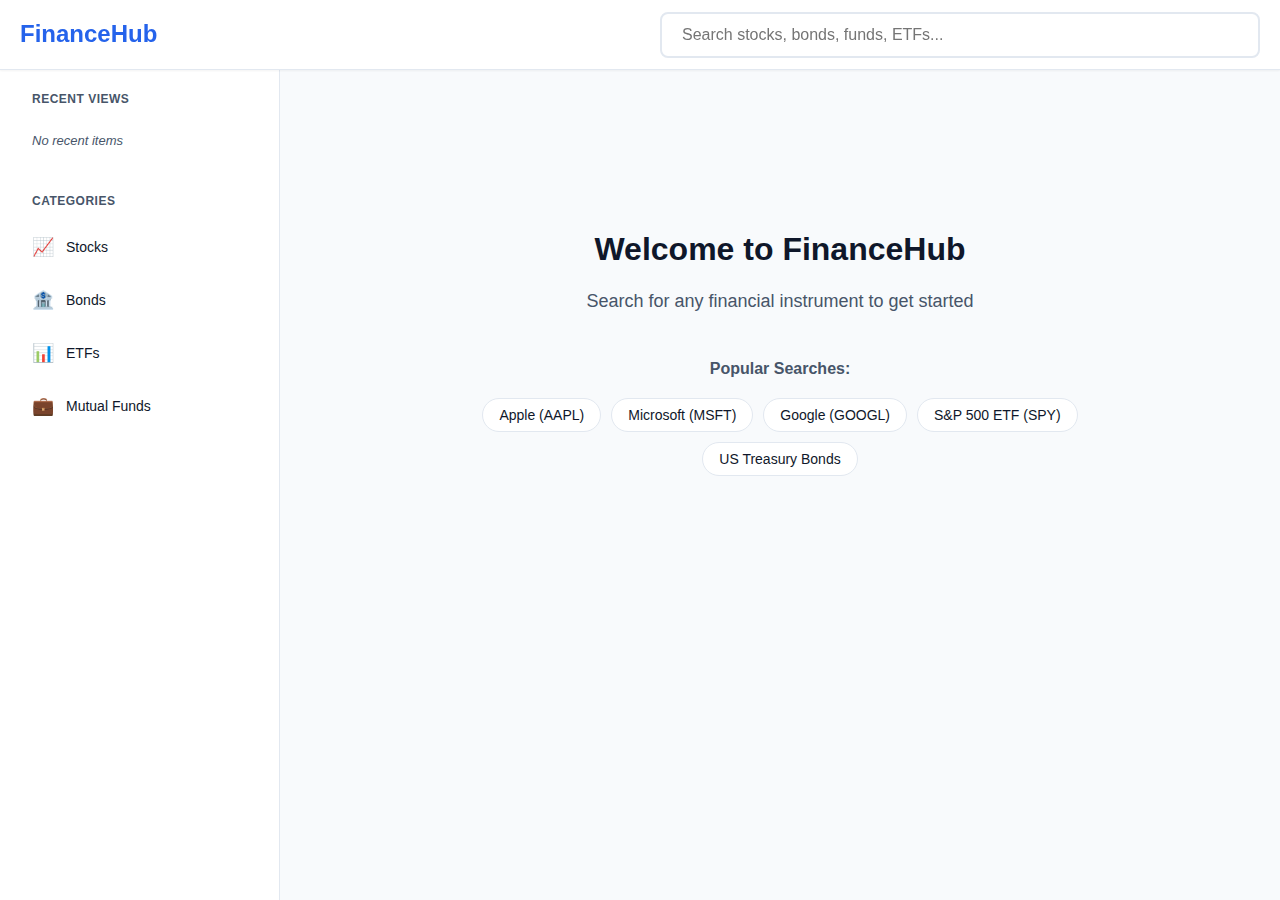
<file: index.html>
<!DOCTYPE html>
<html lang="en">
<head>
    <meta charset="UTF-8">
    <meta name="viewport" content="width=device-width, initial-scale=1.0">
    <title>Financial Search Portal - Prototype</title>
    <link rel="stylesheet" href="css/main.css">
    <link rel="stylesheet" href="css/navigation.css">
</head>
<body>
    <!-- Header with Search -->
    <header class="main-header">
        <div class="container">
            <div class="logo">
                <h1>FinanceHub</h1>
            </div>
            <div class="search-container">
                <input 
                    type="text" 
                    id="mainSearch" 
                    class="search-input" 
                    placeholder="Search stocks, bonds, funds, ETFs..."
                    autocomplete="off"
                >
                <div id="searchDropdown" class="search-dropdown hidden"></div>
            </div>
        </div>
    </header>

    <!-- Main Layout -->
    <div class="main-layout">
        <!-- Left Sidebar Navigation -->
        <aside class="sidebar" id="sidebar">
            <nav class="sidebar-nav">
                <div class="nav-section">
                    <h3>Recent Views</h3>
                    <ul id="recentNav" class="nav-list">
                        <li class="nav-item empty-state">No recent items</li>
                    </ul>
                </div>
                
                <div class="nav-section">
                    <h3>Categories</h3>
                    <ul class="nav-list">
                        <li class="nav-item">
                            <a href="#" data-category="stocks">
                                <span class="icon">📈</span>
                                Stocks
                            </a>
                        </li>
                        <li class="nav-item">
                            <a href="#" data-category="bonds">
                                <span class="icon">🏦</span>
                                Bonds
                            </a>
                        </li>
                        <li class="nav-item">
                            <a href="#" data-category="etfs">
                                <span class="icon">📊</span>
                                ETFs
                            </a>
                        </li>
                        <li class="nav-item">
                            <a href="#" data-category="mutual-funds">
                                <span class="icon">💼</span>
                                Mutual Funds
                            </a>
                        </li>
                    </ul>
                </div>
            </nav>
        </aside>

        <!-- Main Content Area -->
        <main class="main-content" id="mainContent">
            <div class="welcome-screen">
                <div class="welcome-content">
                    <h2>Welcome to FinanceHub</h2>
                    <p>Search for any financial instrument to get started</p>
                    <div class="quick-links">
                        <h3>Popular Searches:</h3>
                        <div class="tag-list">
                            <button class="tag" data-search="AAPL">Apple (AAPL)</button>
                            <button class="tag" data-search="MSFT">Microsoft (MSFT)</button>
                            <button class="tag" data-search="GOOGL">Google (GOOGL)</button>
                            <button class="tag" data-search="SPY">S&P 500 ETF (SPY)</button>
                            <button class="tag" data-search="US Treasury">US Treasury Bonds</button>
                        </div>
                    </div>
                </div>
            </div>
        </main>
    </div>

    <!-- Profile Navigation Overlay -->
    <div id="profileOverlay" class="profile-overlay hidden">
        <div class="overlay-content">
            <div class="overlay-header">
                <div class="overlay-title">
                    <h2 id="overlayTitle">Loading...</h2>
                    <p id="overlaySubtitle" class="subtitle"></p>
                </div>
                <button class="close-btn" id="closeOverlay">&times;</button>
            </div>
            <nav class="overlay-navigation">
                <h3>Table of Contents</h3>
                <ul id="overlayNav" class="overlay-nav-list">
                    <!-- Dynamically populated -->
                </ul>
            </nav>
        </div>
        <div class="overlay-backdrop" id="overlayBackdrop"></div>
    </div>

    <!-- Loading Indicator -->
    <div id="loadingIndicator" class="loading-indicator hidden">
        <div class="spinner"></div>
    </div>

    <!-- Scripts - ORDER IS IMPORTANT -->
    <script src="js/data.js"></script>
    <script src="js/router.js"></script>
    <script src="js/navigation.js"></script>
    <script src="js/search.js"></script>
    
    <!-- Test script to verify everything is loaded -->
    <script>
        console.log('Page loaded');
        console.log('FinancialData available:', typeof window.FinancialData !== 'undefined');
        console.log('Router available:', typeof window.Router !== 'undefined');
        console.log('Navigation available:', typeof window.Navigation !== 'undefined');
        console.log('Search available:', typeof window.Search !== 'undefined');
        
        // Test search functionality
        if (window.FinancialData) {
            console.log('Sample search for "apple":', window.FinancialData.searchItems('apple'));
        }
    </script>
</body>
</html>
</file>
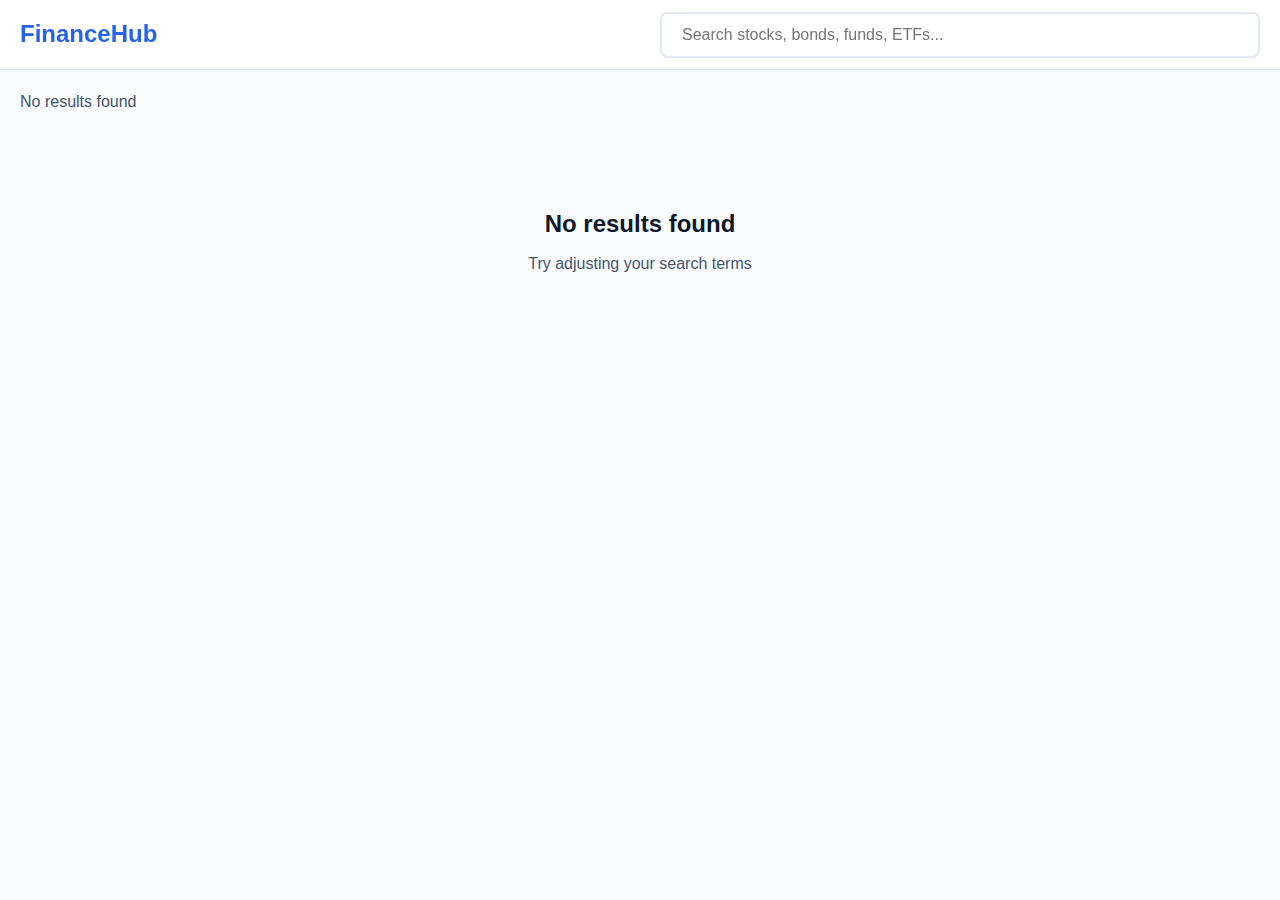
<file: search-results.html>
<!DOCTYPE html>
<html lang="en">
<head>
    <meta charset="UTF-8">
    <meta name="viewport" content="width=device-width, initial-scale=1.0">
    <title>Search Results - Financial Search Portal</title>
    <link rel="stylesheet" href="css/main.css">
    <link rel="stylesheet" href="css/navigation.css">
</head>
<body>
    <header class="main-header">
        <div class="container">
            <div class="logo">
                <a href="index.html"><h1>FinanceHub</h1></a>
            </div>
            <div class="search-container">
                <input 
                    type="text" 
                    id="mainSearch" 
                    class="search-input" 
                    placeholder="Search stocks, bonds, funds, ETFs..."
                    autocomplete="off"
                >
            </div>
        </div>
    </header>

    <div class="search-results-page">
        <div class="container">
            <div class="results-header">
                <h1>Search Results</h1>
                <p id="resultsCount" class="results-count"></p>
            </div>

            <div id="resultsContainer" class="results-grid">
                <!-- Dynamically populated -->
            </div>

            <div id="noResults" class="no-results hidden">
                <h2>No results found</h2>
                <p>Try adjusting your search terms</p>
            </div>
        </div>
    </div>

    <script src="js/data.js"></script>
    <script src="js/router.js"></script>
    <script>
        // Get search query from URL
        const urlParams = new URLSearchParams(window.location.search);
        const query = urlParams.get('q') || '';
        
        const searchInput = document.getElementById('mainSearch');
        searchInput.value = query;

        // Display results
        function displayResults(query) {
            const results = window.FinancialData.searchItems(query);
            const resultsContainer = document.getElementById('resultsContainer');
            const resultsCount = document.getElementById('resultsCount');
            const noResults = document.getElementById('noResults');

            if (results.length === 0) {
                resultsContainer.innerHTML = '';
                noResults.classList.remove('hidden');
                resultsCount.textContent = 'No results found';
                return;
            }

            noResults.classList.add('hidden');
            resultsCount.textContent = `Found ${results.length} result${results.length > 1 ? 's' : ''}`;

            // Group by category
            const grouped = results.reduce((acc, item) => {
                if (!acc[item.type]) acc[item.type] = [];
                acc[item.type].push(item);
                return acc;
            }, {});

            resultsContainer.innerHTML = Object.entries(grouped).map(([type, items]) => `
                <div class="results-category">
                    <h2 class="category-title">${type}</h2>
                    <div class="results-list">
                        ${items.map(item => `
                            <div class="result-card" data-id="${item.id}">
                                <div class="result-icon">${item.icon}</div>
                                <div class="result-info">
                                    <h3>${item.name}</h3>
                                    <p class="result-symbol">${item.symbol || item.id}</p>
                                    <p class="result-description">${item.description || ''}</p>
                                </div>
                                <button class="view-btn" onclick="window.location.href='index.html?item=${item.id}'">
                                    View Details →
                                </button>
                            </div>
                        `).join('')}
                    </div>
                </div>
            `).join('');
        }

        // Search on input
        searchInput.addEventListener('input', (e) => {
            const newQuery = e.target.value;
            const newUrl = new URL(window.location);
            newUrl.searchParams.set('q', newQuery);
            window.history.pushState({}, '', newUrl);
            displayResults(newQuery);
        });

        // Initial display
        displayResults(query);

        // Enter key redirects to first result
        searchInput.addEventListener('keypress', (e) => {
            if (e.key === 'Enter') {
                const results = window.FinancialData.searchItems(searchInput.value);
                if (results.length > 0) {
                    window.location.href = `index.html?item=${results[0].id}`;
                }
            }
        });
    </script>
</body>
</html>
</file>
<file: css/navigation.css>
/* Sidebar Navigation */
.sidebar {
    width: var(--sidebar-width);
    background: var(--surface);
    border-right: 1px solid var(--border);
    position: fixed;
    top: var(--header-height);
    left: 0;
    bottom: 0;
    overflow-y: auto;
    z-index: 50;
    transition: transform 0.3s ease;
}

.sidebar-nav {
    padding: 20px;
}

.nav-section {
    margin-bottom: 30px;
}

.nav-section h3 {
    font-size: 12px;
    text-transform: uppercase;
    letter-spacing: 0.5px;
    color: var(--text-secondary);
    margin-bottom: 12px;
    padding: 0 12px;
}

.nav-list {
    list-style: none;
}

.nav-item {
    margin-bottom: 4px;
}

.nav-item a,
.nav-item.empty-state {
    display: flex;
    align-items: center;
    gap: 12px;
    padding: 10px 12px;
    color: var(--text-primary);
    text-decoration: none;
    border-radius: 6px;
    transition: all 0.2s;
    font-size: 14px;
}

.nav-item a:hover {
    background: var(--background);
    color: var(--primary-color);
}

.nav-item a.active {
    background: rgba(37, 99, 235, 0.1);
    color: var(--primary-color);
    font-weight: 600;
}

.nav-item .icon {
    font-size: 18px;
}

.nav-item.empty-state {
    color: var(--text-secondary);
    font-size: 13px;
    font-style: italic;
}

/* Profile Navigation Overlay */
.profile-overlay {
    position: fixed;
    top: 0;
    left: 0;
    right: 0;
    bottom: 0;
    z-index: 200;
    display: flex;
    align-items: center;
    justify-content: center;
    opacity: 1;
    transition: opacity 0.3s ease;
}

.profile-overlay.hidden {
    opacity: 0;
    pointer-events: none;
}

.overlay-backdrop {
    position: absolute;
    top: 0;
    left: 0;
    right: 0;
    bottom: 0;
    background: rgba(0, 0, 0, 0.5);
    backdrop-filter: blur(4px);
}

.overlay-content {
    position: relative;
    background: var(--surface);
    border-radius: 16px;
    box-shadow: 0 20px 25px -5px rgba(0, 0, 0, 0.1), 0 10px 10px -5px rgba(0, 0, 0, 0.04);
    max-width: 500px;
    width: 90%;
    max-height: 80vh;
    overflow: hidden;
    display: flex;
    flex-direction: column;
    animation: slideUp 0.3s ease;
}

@keyframes slideUp {
    from {
        transform: translateY(20px);
        opacity: 0;
    }
    to {
        transform: translateY(0);
        opacity: 1;
    }
}

.overlay-header {
    padding: 24px;
    border-bottom: 1px solid var(--border);
    display: flex;
    justify-content: space-between;
    align-items: flex-start;
}

.overlay-title h2 {
    font-size: 24px;
    margin-bottom: 4px;
}

.subtitle {
    color: var(--text-secondary);
    font-size: 14px;
}

.close-btn {
    background: none;
    border: none;
    font-size: 32px;
    color: var(--text-secondary);
    cursor: pointer;
    width: 40px;
    height: 40px;
    display: flex;
    align-items: center;
    justify-content: center;
    border-radius: 6px;
    transition: all 0.2s;
    line-height: 1;
}

.close-btn:hover {
    background: var(--background);
    color: var(--text-primary);
}

.overlay-navigation {
    padding: 24px;
    overflow-y: auto;
    flex: 1;
}

.overlay-navigation h3 {
    font-size: 14px;
    text-transform: uppercase;
    letter-spacing: 0.5px;
    color: var(--text-secondary);
    margin-bottom: 16px;
}

.overlay-nav-list {
    list-style: none;
}

.overlay-nav-item {
    margin-bottom: 8px;
}

.overlay-nav-item a {
    display: block;
    padding: 12px 16px;
    color: var(--text-primary);
    text-decoration: none;
    border-radius: 6px;
    transition: all 0.2s;
    font-size: 15px;
    border: 1px solid transparent;
}

.overlay-nav-item a:hover {
    background: var(--background);
    border-color: var(--border);
}

.overlay-nav-item a.active {
    background: rgba(37, 99, 235, 0.1);
    color: var(--primary-color);
    border-color: var(--primary-color);
    font-weight: 600;
}

/* Scrollbar Styling */
.sidebar::-webkit-scrollbar,
.overlay-navigation::-webkit-scrollbar,
.search-dropdown::-webkit-scrollbar {
    width: 8px;
}

.sidebar::-webkit-scrollbar-track,
.overlay-navigation::-webkit-scrollbar-track,
.search-dropdown::-webkit-scrollbar-track {
    background: transparent;
}

.sidebar::-webkit-scrollbar-thumb,
.overlay-navigation::-webkit-scrollbar-thumb,
.search-dropdown::-webkit-scrollbar-thumb {
    background: var(--border);
    border-radius: 4px;
}

.sidebar::-webkit-scrollbar-thumb:hover,
.overlay-navigation::-webkit-scrollbar-thumb:hover,
.search-dropdown::-webkit-scrollbar-thumb:hover {
    background: var(--secondary-color);
}
</file>
<file: css/main.css>
/* Reset and Base Styles */
* {
    margin: 0;
    padding: 0;
    box-sizing: border-box;
}

:root {
    --primary-color: #2563eb;
    --primary-dark: #1e40af;
    --secondary-color: #64748b;
    --background: #f8fafc;
    --surface: #ffffff;
    --border: #e2e8f0;
    --text-primary: #0f172a;
    --text-secondary: #475569;
    --success: #10b981;
    --warning: #f59e0b;
    --error: #ef4444;
    --shadow-sm: 0 1px 2px 0 rgba(0, 0, 0, 0.05);
    --shadow-md: 0 4px 6px -1px rgba(0, 0, 0, 0.1);
    --shadow-lg: 0 10px 15px -3px rgba(0, 0, 0, 0.1);
    --sidebar-width: 280px;
    --header-height: 70px;
}

body {
    font-family: -apple-system, BlinkMacSystemFont, 'Segoe UI', Roboto, 'Helvetica Neue', Arial, sans-serif;
    background-color: var(--background);
    color: var(--text-primary);
    line-height: 1.6;
}

.container {
    max-width: 1400px;
    margin: 0 auto;
    padding: 0 20px;
}

/* Header Styles */
.main-header {
    background: var(--surface);
    border-bottom: 1px solid var(--border);
    height: var(--header-height);
    position: fixed;
    top: 0;
    left: 0;
    right: 0;
    z-index: 100;
    box-shadow: var(--shadow-sm);
}

.main-header .container {
    height: 100%;
    display: flex;
    align-items: center;
    justify-content: space-between;
    gap: 30px;
}

.logo h1 {
    font-size: 24px;
    color: var(--primary-color);
    font-weight: 700;
}

.logo a {
    text-decoration: none;
}

/* Search Container */
.search-container {
    flex: 1;
    max-width: 600px;
    position: relative;
}

.search-input {
    width: 100%;
    padding: 12px 20px;
    font-size: 16px;
    border: 2px solid var(--border);
    border-radius: 8px;
    outline: none;
    transition: all 0.3s ease;
}

.search-input:focus {
    border-color: var(--primary-color);
    box-shadow: 0 0 0 3px rgba(37, 99, 235, 0.1);
}

.search-dropdown {
    position: absolute;
    top: calc(100% + 5px);
    left: 0;
    right: 0;
    background: var(--surface);
    border: 1px solid var(--border);
    border-radius: 8px;
    box-shadow: var(--shadow-lg);
    max-height: 400px;
    overflow-y: auto;
    z-index: 1000;
}

.search-dropdown.hidden {
    display: none;
}

.search-result-item {
    padding: 12px 16px;
    cursor: pointer;
    border-bottom: 1px solid var(--border);
    display: flex;
    align-items: center;
    gap: 12px;
    transition: background-color 0.2s;
}

.search-result-item:last-child {
    border-bottom: none;
}

.search-result-item:hover {
    background-color: var(--background);
}

.search-result-item.active {
    background-color: rgba(37, 99, 235, 0.1);
}

.search-result-icon {
    font-size: 24px;
    width: 40px;
    height: 40px;
    display: flex;
    align-items: center;
    justify-content: center;
    background: var(--background);
    border-radius: 6px;
}

.search-result-info {
    flex: 1;
}

.search-result-name {
    font-weight: 600;
    color: var(--text-primary);
    margin-bottom: 2px;
}

.search-result-meta {
    font-size: 13px;
    color: var(--text-secondary);
}

.search-category-header {
    padding: 8px 16px;
    background: var(--background);
    font-size: 12px;
    font-weight: 600;
    color: var(--text-secondary);
    text-transform: uppercase;
    letter-spacing: 0.5px;
    position: sticky;
    top: 0;
}

.search-no-results {
    padding: 30px;
    text-align: center;
    color: var(--text-secondary);
}

.search-view-all {
    padding: 12px 16px;
    text-align: center;
    border-top: 1px solid var(--border);
    background: var(--background);
    color: var(--primary-color);
    font-weight: 600;
    cursor: pointer;
    transition: background-color 0.2s;
}

.search-view-all:hover {
    background-color: rgba(37, 99, 235, 0.05);
}

/* Main Layout */
.main-layout {
    display: flex;
    margin-top: var(--header-height);
    min-height: calc(100vh - var(--header-height));
}

/* Main Content */
.main-content {
    flex: 1;
    padding: 30px;
    margin-left: var(--sidebar-width);
    transition: margin-left 0.3s ease;
}

/* Welcome Screen */
.welcome-screen {
    display: flex;
    align-items: center;
    justify-content: center;
    min-height: 500px;
}

.welcome-content {
    text-align: center;
    max-width: 600px;
}

.welcome-content h2 {
    font-size: 32px;
    margin-bottom: 12px;
    color: var(--text-primary);
}

.welcome-content > p {
    font-size: 18px;
    color: var(--text-secondary);
    margin-bottom: 40px;
}

.quick-links h3 {
    font-size: 16px;
    color: var(--text-secondary);
    margin-bottom: 16px;
}

.tag-list {
    display: flex;
    flex-wrap: wrap;
    gap: 10px;
    justify-content: center;
}

.tag {
    padding: 8px 16px;
    background: var(--surface);
    border: 1px solid var(--border);
    border-radius: 20px;
    cursor: pointer;
    font-size: 14px;
    color: var(--text-primary);
    transition: all 0.2s;
}

.tag:hover {
    background: var(--primary-color);
    color: white;
    border-color: var(--primary-color);
    transform: translateY(-2px);
}

/* Content Page */
.content-page {
    background: var(--surface);
    border-radius: 12px;
    padding: 30px;
    box-shadow: var(--shadow-sm);
    animation: fadeIn 0.3s ease;
}

.template-banner {
    margin-bottom: 18px;
    padding: 10px 12px;
    border: 1px solid #fcd34d;
    background: #fffbeb;
    color: #92400e;
    border-radius: 8px;
    font-size: 14px;
    font-weight: 600;
}

@keyframes fadeIn {
    from {
        opacity: 0;
        transform: translateY(10px);
    }
    to {
        opacity: 1;
        transform: translateY(0);
    }
}

.content-header {
    margin-bottom: 30px;
    padding-bottom: 20px;
    border-bottom: 1px solid var(--border);
}

.content-title {
    font-size: 28px;
    margin-bottom: 8px;
}

.content-subtitle {
    color: var(--text-secondary);
    font-size: 16px;
}

.content-section {
    margin-bottom: 30px;
}

.content-section h2 {
    font-size: 20px;
    margin-bottom: 16px;
    color: var(--text-primary);
}

.content-section p {
    color: var(--text-secondary);
    line-height: 1.8;
}

.stats-grid {
    display: grid;
    grid-template-columns: repeat(auto-fit, minmax(200px, 1fr));
    gap: 20px;
    margin: 20px 0;
}

.stat-card {
    background: var(--background);
    padding: 20px;
    border-radius: 8px;
    border: 1px solid var(--border);
}

.stat-label {
    font-size: 13px;
    color: var(--text-secondary);
    margin-bottom: 4px;
}

.stat-value {
    font-size: 24px;
    font-weight: 700;
    color: var(--text-primary);
}

/* Loading Indicator */
.loading-indicator {
    position: fixed;
    top: 0;
    left: 0;
    right: 0;
    bottom: 0;
    background: rgba(255, 255, 255, 0.9);
    display: flex;
    align-items: center;
    justify-content: center;
    z-index: 9999;
}

.loading-indicator.hidden {
    display: none;
}

.spinner {
    width: 50px;
    height: 50px;
    border: 4px solid var(--border);
    border-top-color: var(--primary-color);
    border-radius: 50%;
    animation: spin 0.8s linear infinite;
}

@keyframes spin {
    to { transform: rotate(360deg); }
}

/* Search Results Page */
.search-results-page {
    padding: 30px 0;
}

.results-header {
    margin-bottom: 30px;
}

.results-header h1 {
    font-size: 32px;
    margin-bottom: 8px;
}

.results-count {
    color: var(--text-secondary);
    font-size: 16px;
}

.results-grid {
    display: flex;
    flex-direction: column;
    gap: 40px;
}

.results-category {
    background: var(--surface);
    border-radius: 12px;
    padding: 30px;
    box-shadow: var(--shadow-sm);
}

.category-title {
    font-size: 24px;
    margin-bottom: 20px;
    color: var(--text-primary);
    padding-bottom: 10px;
    border-bottom: 2px solid var(--primary-color);
}

.results-list {
    display: grid;
    gap: 16px;
}

.result-card {
    display: flex;
    align-items: center;
    gap: 20px;
    padding: 20px;
    background: var(--background);
    border: 1px solid var(--border);
    border-radius: 8px;
    transition: all 0.2s;
}

.result-card:hover {
    box-shadow: var(--shadow-md);
    transform: translateY(-2px);
}

.result-icon {
    font-size: 32px;
    width: 60px;
    height: 60px;
    display: flex;
    align-items: center;
    justify-content: center;
    background: var(--surface);
    border-radius: 8px;
}

.result-info {
    flex: 1;
}

.result-info h3 {
    font-size: 18px;
    margin-bottom: 4px;
}

.result-symbol {
    font-size: 14px;
    color: var(--text-secondary);
    margin-bottom: 4px;
}

.result-description {
    font-size: 14px;
    color: var(--text-secondary);
}

.view-btn {
    padding: 10px 20px;
    background: var(--primary-color);
    color: white;
    border: none;
    border-radius: 6px;
    cursor: pointer;
    font-weight: 600;
    transition: background-color 0.2s;
}

.view-btn:hover {
    background: var(--primary-dark);
}

.no-results {
    text-align: center;
    padding: 60px 20px;
}

.no-results.hidden {
    display: none;
}

.no-results h2 {
    font-size: 24px;
    margin-bottom: 8px;
}

.no-results p {
    color: var(--text-secondary);
}

/* Responsive Design */
@media (max-width: 768px) {
    .main-content {
        margin-left: 0;
        padding: 20px;
    }

    .sidebar {
        transform: translateX(-100%);
    }

    .sidebar.mobile-open {
        transform: translateX(0);
    }

    .welcome-content h2 {
        font-size: 24px;
    }

    .stats-grid {
        grid-template-columns: 1fr;
    }
}
</file>
